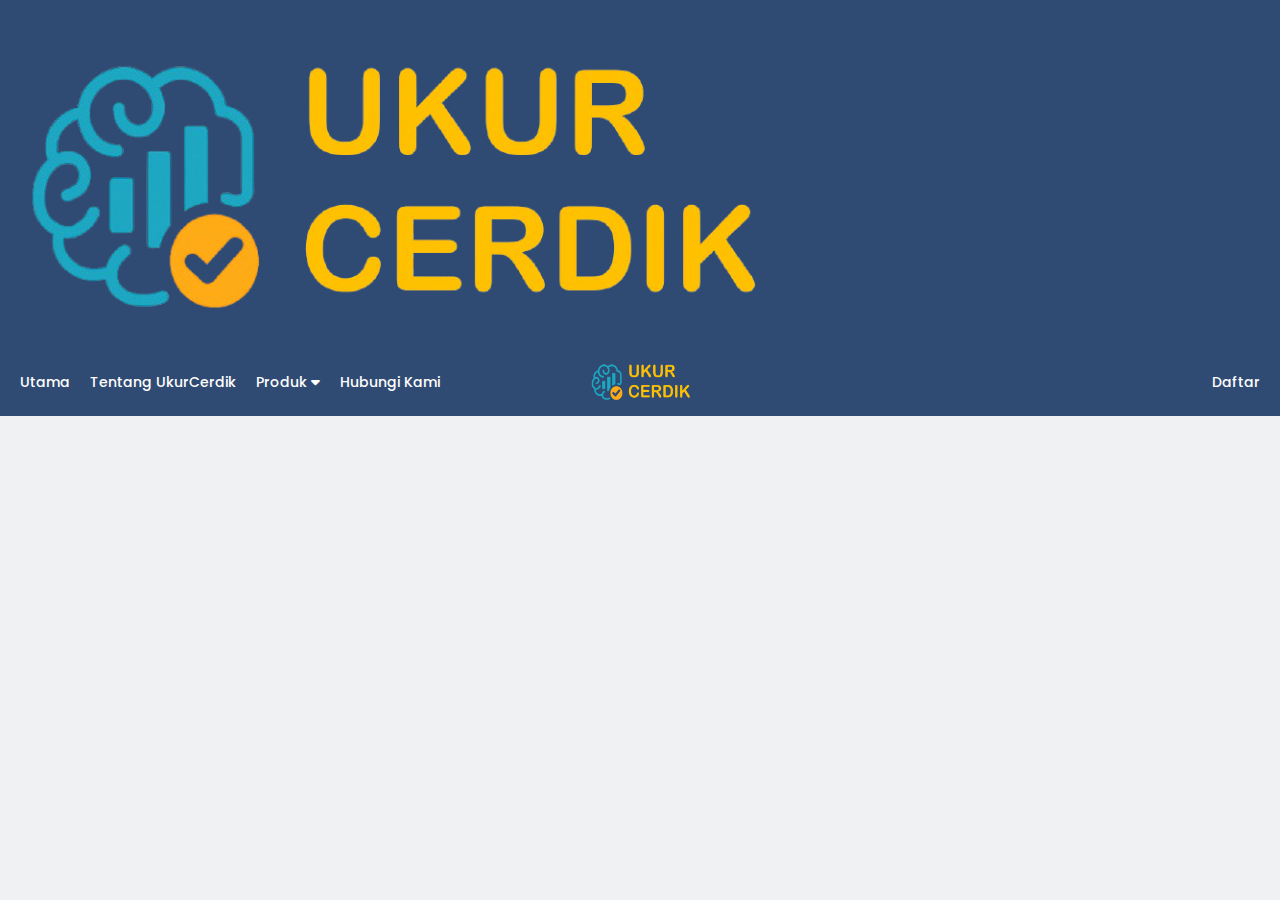
<file: index.html>
<!DOCTYPE html>
<html lang="ms">
<head>
  <meta charset="UTF-8" />
  <meta name="viewport" content="width=device-width, initial-scale=1.0"/>
  <title>Login - Ukur Cerdik</title>
  <link rel="stylesheet" href="https://cdnjs.cloudflare.com/ajax/libs/font-awesome/6.5.0/css/all.min.css" />
  <link href="https://fonts.googleapis.com/css2?family=Poppins:wght@400;600&display=swap" rel="stylesheet" />
  <link rel="stylesheet" href="style1.css" />
</head>
<body>

  <!-- Navbar -->
<nav class="navbar">
  <div class="nav-top">
    <label class="menu-icon" onclick="openMenu()"><i class="fas fa-bars"></i></label>
    <div class="mobile-logo">
      <img src="image/logoutama.png" alt="Ukur Cerdik" />
    </div>
  </div>

  <div class="nav-container">
    <ul class="nav-left">
      <li><a href="https://ukur-cerdik.sprii-commerce.com/">Utama</a></li>
      <li><a href="https://ukur-cerdik.sprii-commerce.com/pages/tentang-ukurcerdik">Tentang UkurCerdik</a></li>
        <li class="dropdown">
          <a href="#">Produk <i class="fa fa-caret-down"></i></a>
          <ul class="dropdown-menu">
            <li><a href="https://ukur-cerdik.sprii-commerce.com/collections/pakej-analisis">Pakej Analisis</a></li>
          </ul>
        </li>
      <li><a href="https://ukur-cerdik.sprii-commerce.com/pages/contact-us">Hubungi Kami</a></li>
    </ul>

    <div class="logo desktop-only">
      <img src="image/logoutama.png" alt="Ukur Cerdik" />
    </div>

    <ul class="nav-right">
      <li><a href="https://ukur-cerdik.sprii-commerce.com/pages/daftar">Daftar</a></li>
    </ul>
  </div>
</nav>

  <!-- Sidebar Mobile Menu -->
  <div id="mobileMenu" class="mobile-menu">
    <div class="mobile-header">
      <span>MENU</span>
      <span class="close-btn" onclick="closeMenu()">&times;</span>
    </div>
    <div class="search-box">
      <input type="text" placeholder="Enter a keyword" />
      <button><i class="fa fa-arrow-right"></i></button>
    </div>
    <ul>
      <li><a href="https://ukur-cerdik.sprii-commerce.com/">Utama</a></li>
      <li><a href="https://ukur-cerdik.sprii-commerce.com/pages/tentang-ukurcerdik">Tentang UkurCerdik</a></li>
        <li class="dropdown">
          <a href="#">Produk <i class="fa fa-caret-down"></i></a>
          <ul class="dropdown-menu">
            <li><a href="https://ukur-cerdik.sprii-commerce.com/collections/pakej-analisis">Pakej Analisis</a></li>
          </ul>
        </li>
      <li><a href="https://ukur-cerdik.sprii-commerce.com/pages/contact-us">Hubungi Kami</a></li>
      <li><a href="https://ukur-cerdik.sprii-commerce.com/pages/daftar">Daftar</a></li>
    </ul>
  </div>
  <div id="overlay" class="overlay" onclick="closeMenu()"></div>

  <!-- Background & Login -->
  <div class="background">
    <div class="login-box">
      <h2>Login Now</h2>
      <form>
        <div class="input-group">
          <label for="username"><i class="fa fa-user"></i> Username</label>
          <input type="text" id="username" placeholder="Enter your username" />
        </div>
        <div class="input-group">
          <label for="password"><i class="fa fa-lock"></i> Password</label>
          <input type="password" id="password" placeholder="Enter your password" />
        </div>
        <div class="options">
          <label><input type="checkbox" /> Remember me</label>
          <a href="#">Forgot Password?</a>
        </div>
        <button type="submit" class="login-btn">Login</button>
      </form>
    </div>
    <footer>© 2025 Ukur Cerdik. All rights reserved.</footer>
  </div>

  <!-- JavaScript -->
  <script>
    function openMenu() {
      document.getElementById("mobileMenu").style.right = "0";
      document.getElementById("overlay").style.display = "block";
    }
    function closeMenu() {
      document.getElementById("mobileMenu").style.right = "-100%";
      document.getElementById("overlay").style.display = "none";
    }
  </script>
</body>
</html>
</file>
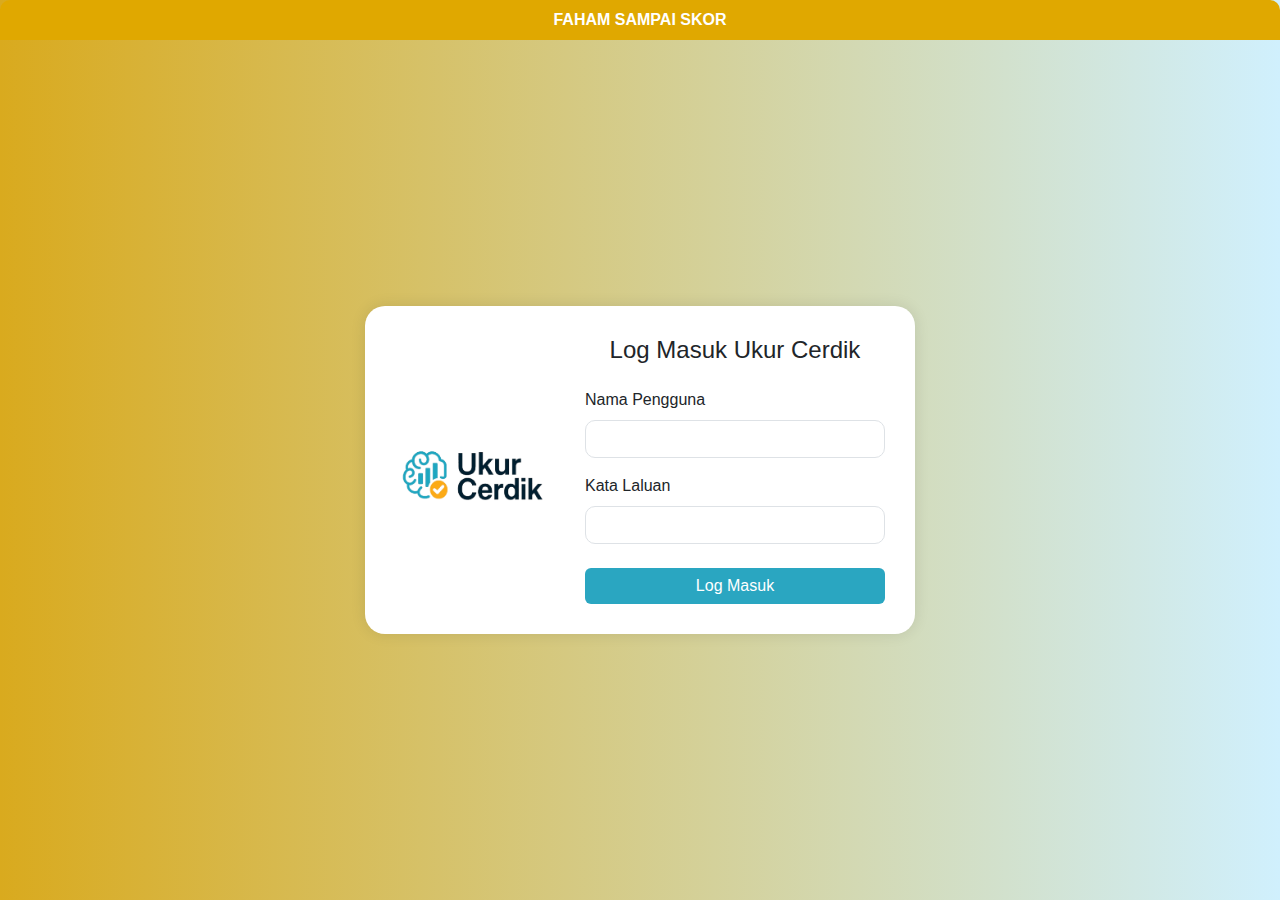
<file: Login.html>
<!DOCTYPE html>
<html lang="ms">
<head>
  <meta charset="UTF-8" />
  <meta name="viewport" content="width=device-width, initial-scale=1" />
  <title>Login - Ukur Cerdik</title>
  <link href="https://cdn.jsdelivr.net/npm/bootstrap@5.3.3/dist/css/bootstrap.min.css" rel="stylesheet" />

  <style>
    body {
      margin: 0;
      height: 100vh;
      background: linear-gradient(to right, #d9aa1e, #D0F0FD); /* lilac baby & baby blue */
      font-family: 'Segoe UI', sans-serif;
    }

    .topbar {
      background-color: #e0a800;
      color: white;
      text-align: center;
      padding: 8px 0;
      font-weight: bold;
      font-size: 16px;
      border-top-left-radius: 10px;
      border-top-right-radius: 10px;
    }

    .page-wrapper {
      display: flex;
      align-items: center;
      justify-content: center;
      height: calc(100vh - 40px); /* adjust for topbar */
    }

    .login-container {
      display: flex;
      align-items: center;
      background-color: white;
      padding: 30px;
      border-radius: 20px;
      box-shadow: 0 0 15px rgba(0,0,0,0.1);
    }

    .logo {
      width: 150px;
      height: auto;
      margin-right: 40px;
    }

    .form-control {
      border-radius: 10px;
    }

    .btn-primary {
      background-color: #2aa6c1;
      border: none;
    }

    .btn-primary:hover {
      background-color: #ffbd59;
    }
  </style>
</head>
<body>

  <!-- 🔶 Topbar -->
  <div class="topbar">
    FAHAM SAMPAI SKOR
  </div>

  <!-- 🔽 Login form -->
  <div class="page-wrapper">
    <div class="login-container">
      <img src="mainlogo-removebg-preview.png" alt="Ukur Cerdik Logo" class="logo" />
      
      <form action="#" method="POST" style="min-width: 300px;">
        <h4 class="mb-4 text-center">Log Masuk Ukur Cerdik</h4>
        <div class="mb-3">
          <label for="username" class="form-label">Nama Pengguna</label>
          <input type="text" class="form-control" id="username" name="username" required />
        </div>
        <div class="mb-4">
          <label for="password" class="form-label">Kata Laluan</label>
          <input type="password" class="form-control" id="password" name="password" required />
        </div>
        <div class="d-grid">
          <button type="submit" class="btn btn-primary">Log Masuk</button>
        </div>
      </form>
    </div>
  </div>

</body>
</html>
</file>
<file: style1.css>
/* Reset & Global Styles */
* {
  margin: 0;
  padding: 0;
  box-sizing: border-box;
  font-family: 'Poppins', sans-serif;
}

body, html {
  height: 100%;
  width: 100%;
  background-color: #f0f1f2;
}

/* ================= NAVBAR ================= */
.navbar {
  position: fixed;
  top: 0;
  width: 100%;
  background-color: rgb(47, 75, 115);
  padding: 10px 20px;
  z-index: 1000;
  color: white;
}

.menu-icon {
  display: none;
  font-size: 24px;
  color: white;
  cursor: pointer;
}

.nav-container {
  display: grid;
  grid-template-columns: 1fr auto 1fr;
  align-items: center;
}

.nav-left, .nav-right {
  display: flex;
  list-style: none;
  gap: 20px;
  align-items: center;
}

.nav-left {
  justify-content: flex-start;
}

.nav-right {
  justify-content: flex-end;
}

.logo {
  display: flex;
  justify-content: center;
}

.logo img {
  height: 50px;
  width: 100px;
}

.navbar a {
  color: white;
  text-decoration: none;
  font-weight: 500;
  font-size: 14px;
}

.navbar a:hover {
  color: #f0c330;
}

/* ================= HERO SECTION ================= */
.hero-section {
  display: flex;
  flex-wrap: wrap;
  justify-content: center;
  align-items: center;
  min-height: 100vh;
  padding: 120px 40px 40px 40px;
}

/* LOGIN FORM LEFT */
.login-container {
  background: #1a1a1a;
  color: white;
  padding: 40px;
  border-radius: 10px;
  max-width: 400px;
  width: 100%;
  box-shadow: 0 0 15px rgba(0, 0, 0, 0.2);
  margin-right: 40px;
}

.login-container h2 {
  margin-bottom: 25px;
  font-weight: 600;
  font-size: 24px;
  text-align: center;
}

.input-group {
  margin-bottom: 20px;
  text-align: left;
}

.input-group label {
  font-size: 14px;
  margin-bottom: 5px;
  display: block;
}

.input-group input {
  width: 100%;
  padding: 12px;
  border-radius: 5px;
  border: none;
  font-size: 14px;
}

.options {
  display: flex;
  justify-content: space-between;
  font-size: 13px;
  margin-bottom: 20px;
}

.options a {
  color: #f0c330;
  text-decoration: none;
}

.login-btn {
  width: 100%;
  background: #f0c330;
  color: black;
  font-weight: bold;
  padding: 12px;
  border: none;
  border-radius: 5px;
  font-size: 16px;
  cursor: pointer;
  transition: background 0.3s ease;
}

.login-btn:hover {
  background: #d4a80c;
}

/* TAGLINE RIGHT */
.tagline {
  max-width: 500px;
  color: black;
}

.tagline h3 {
  font-size: 24px;
  margin-bottom: 10px;
  font-weight: 500;
}

.tagline h1 {
  font-size: 52px;
  font-weight: 800;
  margin-bottom: 20px;
  line-height: 1.2;
}

.tagline p {
  font-size: 16px;
  line-height: 1.6;
}

/* ================= FOOTER ================= */
footer {
  margin-top: 40px;
  padding-bottom: 20px;
  color: black;
  font-size: 13px;
  text-align: center;
}

/* ================= MOBILE NAV MENU ================= */
.mobile-menu {
  position: fixed;
  top: 0;
  right: -100%;
  width: 80%;
  max-width: 300px;
  height: 100%;
  background-color: #1f3c6d;
  color: white;
  z-index: 2000;
  transition: right 0.3s ease;
  padding: 20px;
  display: flex;
  flex-direction: column;
  gap: 10px;
}

.mobile-header {
  display: flex;
  justify-content: space-between;
  font-size: 18px;
  font-weight: bold;
  margin-bottom: 20px;
}

.close-btn {
  font-size: 24px;
  cursor: pointer;
}

.search-box {
  display: flex;
  margin-bottom: 20px;
}

.search-box input {
  flex: 1;
  padding: 10px;
  border: none;
  border-radius: 20px 0 0 20px;
  outline: none;
}

.search-box button {
  background-color: white;
  border: none;
  padding: 0 15px;
  border-radius: 0 20px 20px 0;
  cursor: pointer;
}

.mobile-menu ul {
  list-style: none;
  padding: 0;
  display: flex;
  flex-direction: column;
  gap: 15px;
}

.mobile-menu a {
  color: white;
  text-decoration: none;
  font-size: 16px;
}

/* ================= OVERLAY ================= */
.overlay {
  display: none;
  position: fixed;
  top: 0;
  left: 0;
  width: 100%;
  height: 100%;
  background-color: rgba(0, 0, 0, 0.5);
  z-index: 1500;
}

/* ================= RESPONSIVE ================= */
@media (max-width: 768px) {
  .hero-section {
    flex-direction: column;
    padding-top: 140px;
  }

  .login-container {
    margin-right: 0;
    margin-bottom: 30px;
  }

  .tagline {
    text-align: center;
  }

  .tagline h1 {
    font-size: 36px;
  }

  .tagline h3 {
    font-size: 20px;
  }

  .nav-container {
    display: none !important;
  }

  .nav-top {
    display: flex;
    background-color: #1f3c6d;
    padding: 10px 20px;
    align-items: center;
    justify-content: space-between;
  }

  .mobile-logo img {
    height: 40px;
  }

  .desktop-only {
    display: none;
  }

  .menu-icon {
    display: block;
    font-size: 24px;
    color: white;
    cursor: pointer;
  }
}

/* ================= DROPDOWNS ================= */
.dropdown {
  position: relative;
}

.dropdown-menu {
  display: none;
  position: absolute;
  background-color: #1f3c6d;
  top: 100%;
  left: 0;
  list-style: none;
  padding: 10px 0;
  min-width: 150px;
  z-index: 999;
}

.dropdown-menu li {
  padding: 5px 20px;
}

.dropdown-menu li a {
  color: white;
  text-decoration: none;
}

.dropdown-menu li a:hover {
  color: #f0c330;
}

.dropdown:hover .dropdown-menu {
  display: block;
}
</file>
